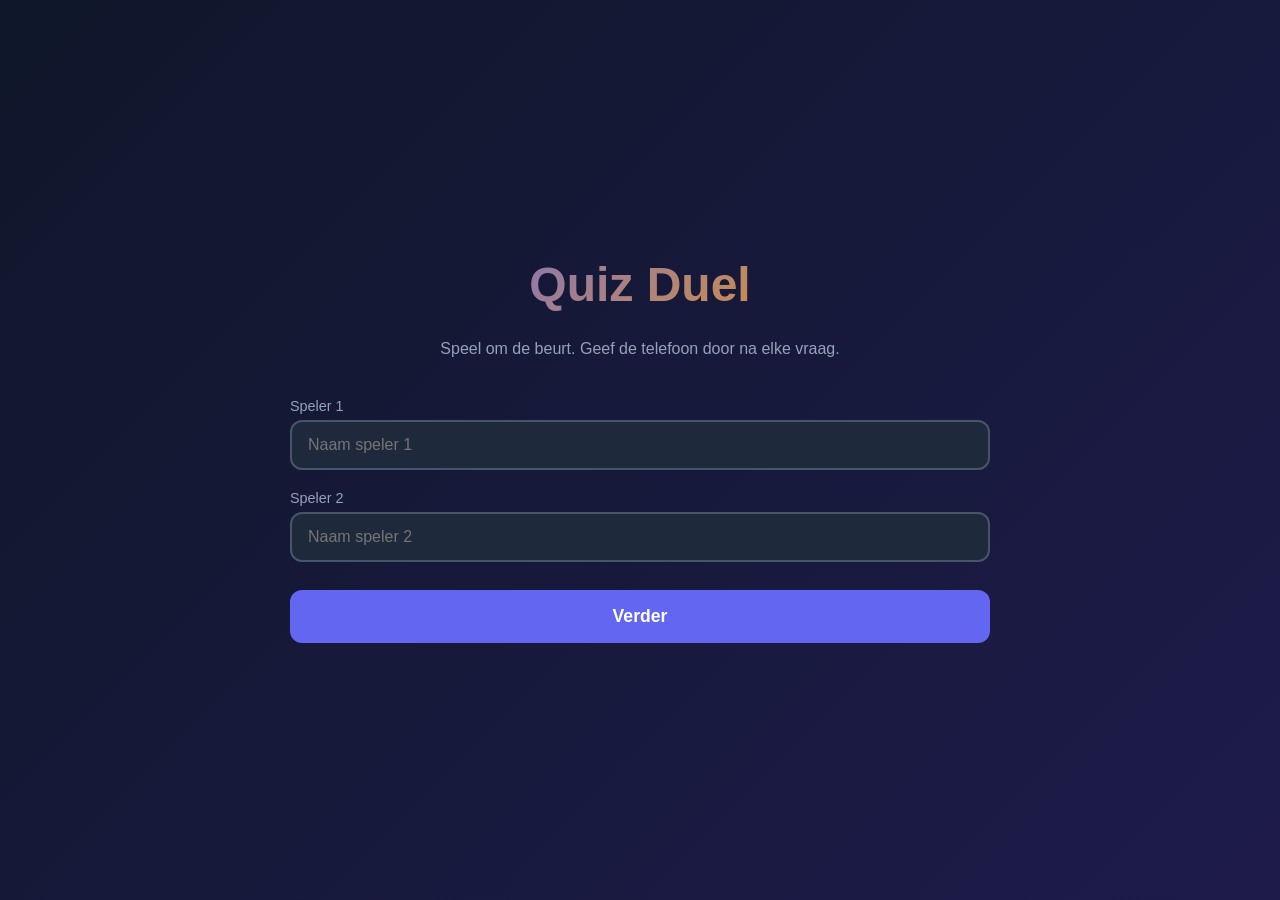
<file: app/index.html>
<!DOCTYPE html>
<html lang="nl">
<head>
  <meta charset="UTF-8" />
  <meta name="viewport" content="width=device-width, initial-scale=1.0, viewport-fit=cover" />
  <title>Quiz Duel</title>

  <link rel="manifest" href="manifest.json" />
  <link rel="apple-touch-icon" href="icons/icon-180.png" />
  <meta name="apple-mobile-web-app-capable" content="yes" />
  <meta name="mobile-web-app-capable" content="yes" />
  <meta name="apple-mobile-web-app-status-bar-style" content="black-translucent" />
  <meta name="apple-mobile-web-app-title" content="Quiz Duel" />
  <meta name="theme-color" content="#1e1b4b" />

  <link rel="stylesheet" href="style.css" />
</head>
<body>
  <div id="app">

    <!-- Startscherm -->
    <section id="start-screen" class="screen">
      <h1>Quiz Duel</h1>
      <p class="subtitle">Speel om de beurt. Geef de telefoon door na elke vraag.</p>

      <div class="input-group">
        <label for="player1">Speler 1</label>
        <input type="text" id="player1" placeholder="Naam speler 1" />
      </div>

      <div class="input-group">
        <label for="player2">Speler 2</label>
        <input type="text" id="player2" placeholder="Naam speler 2" />
      </div>

      <button id="start-btn" class="primary-btn">Verder</button>
    </section>

    <!-- Spelselectie -->
    <section id="select-screen" class="screen">
      <div class="select-actions">
        <button id="change-players-btn" class="secondary-btn">Wijzig spelers</button>
        <button id="reset-all-btn" class="danger-btn">Opnieuw starten</button>
      </div>

      <header class="select-header">
        <h1>Kies een spel</h1>
        <p class="subtitle" id="select-subtitle">—</p>
      </header>

      <nav class="games-tabs" id="games-tabs">
        <button class="games-tab" data-tab="classic">Hints</button>
        <button class="games-tab" data-tab="open-hints">Open Hints</button>
        <button class="games-tab" data-tab="open">Open vragen</button>
        <!-- Stellingen-tab tijdelijk verborgen (mode nog actief, verwijder `hidden` om terug te zetten) -->
        <button class="games-tab" data-tab="statements" hidden>Stellingen</button>
      </nav>

      <div class="total-scores" id="total-scores">
        <div class="total-score-card">
          <span class="total-score-name" id="total-name-1">Speler 1</span>
          <span class="total-score-value" id="total-score-1">0</span>
        </div>
        <div class="total-score-divider">vs</div>
        <div class="total-score-card">
          <span class="total-score-name" id="total-name-2">Speler 2</span>
          <span class="total-score-value" id="total-score-2">0</span>
        </div>
      </div>

      <div id="games-container">
        <section class="games-section" id="games-section-classic" hidden>
          <ul class="games-section-rules">
            <li>Je stelt om de beurt een vraag aan de ander.</li>
            <li>Beantwoord in 1 keer goed: <strong>5 punten</strong>.</li>
            <li>Elke hint die je gebruikt kost <strong>1 punt</strong>.</li>
            <li>Niet beantwoord? Geen punten.</li>
          </ul>
          <div class="games-grid" id="games-grid-classic"></div>
        </section>
        <section class="games-section" id="games-section-open-hints" hidden>
          <ul class="games-section-rules">
            <li>Je stelt om de beurt een vraag en verzint <strong>zelf</strong> tot 4 hints.</li>
            <li>Beantwoord in 1 keer goed: <strong>5 punten</strong>.</li>
            <li>Elke hint die je geeft kost <strong>1 punt</strong> (tik op de hint-knop om af te tellen).</li>
            <li>Niet beantwoord? Geen punten.</li>
          </ul>
          <div class="games-grid" id="games-grid-open-hints"></div>
        </section>
        <section class="games-section" id="games-section-open" hidden>
          <ul class="games-section-rules">
            <li>Je stelt om de beurt een open vraag aan de ander.</li>
            <li>Geen hints — gewoon weten of niet weten.</li>
            <li>Goed beantwoord: <strong>1 punt</strong>. Mis: 0 punten.</li>
          </ul>
          <div class="games-grid" id="games-grid-open"></div>
        </section>
        <section class="games-section" id="games-section-statements" hidden>
          <ul class="games-section-rules">
            <li>Je krijgt om de beurt 3 stellingen.</li>
            <li>Kies de uitspraak die <strong>waar</strong> is — of juist <strong>niet waar</strong>, afhankelijk van de vraag.</li>
            <li>Goed gekozen? <strong>1 punt</strong>. Mis: 0 punten.</li>
          </ul>
          <div class="games-grid" id="games-grid-statements"></div>
        </section>
      </div>
    </section>

    <!-- Doorgeefscherm -->
    <section id="pass-screen" class="screen">
      <div class="pass-content">
        <div class="phone-icon">📱</div>
        <h2>Geef de telefoon aan</h2>
        <h1 id="pass-name">—</h1>
        <p>Hij/zij stelt nu de volgende vraag.</p>
        <button id="pass-btn" class="primary-btn">Ik ben er klaar voor</button>
      </div>
    </section>

    <!-- Quizscherm -->
    <section id="quiz-screen" class="screen" data-mode="classic">
      <header class="quiz-header">
        <div class="score-box">
          <span class="score-label" id="asker-label">Vrager</span>
          <span class="score-value" id="asker-score">0</span>
        </div>
        <div class="turn-info">
          <div class="turn-text">
            <span id="asker-name">—</span> vraagt aan <span id="answerer-name">—</span>
          </div>
          <div class="question-counter" id="question-counter">Vraag 1 / 1</div>
        </div>
        <div class="score-box">
          <span class="score-label" id="answerer-label">Antwoorder</span>
          <span class="score-value" id="answerer-score">0</span>
        </div>
      </header>

      <main class="quiz-main">
        <!-- Klassieke modus -->
        <div class="classic-content">
          <div class="question-card" id="question-card" role="button" tabindex="0">
            <span class="card-label">Vraag</span>
            <h2 id="question-text">—</h2>
            <span class="tap-hint">Tik om groot te tonen</span>
          </div>

          <div class="answer-card">
            <div class="answer-row">
              <button id="correct-btn" class="judge-btn correct" title="Goed">✓</button>
              <div class="answer-content">
                <span class="card-label">Antwoord</span>
                <h2 id="answer-text">—</h2>
              </div>
              <button id="wrong-btn" class="judge-btn wrong" title="Fout">✗</button>
            </div>
          </div>

          <div class="hints-section">
            <div class="hints-header">
              <span class="card-label">Hints</span>
              <span class="possible-points">Mogelijke punten: <strong id="possible-points">5</strong></span>
            </div>
            <div class="hints-grid" id="hints-grid">
              <!-- hints worden hier ingevoegd -->
            </div>
          </div>
        </div>

        <!-- Open-vragen-modus -->
        <div class="open-content">
          <div class="question-card" id="open-question-card" role="button" tabindex="0">
            <span class="card-label">Vraag</span>
            <h2 id="open-question-text">—</h2>
            <span class="tap-hint">Tik om groot te tonen</span>
          </div>

          <div class="answer-card">
            <div class="answer-row">
              <button id="open-correct-btn" class="judge-btn correct" title="Goed">✓</button>
              <div class="answer-content">
                <span class="card-label">Antwoord</span>
                <h2 id="open-answer-text">—</h2>
              </div>
              <button id="open-wrong-btn" class="judge-btn wrong" title="Fout">✗</button>
            </div>
          </div>
        </div>

        <!-- Stellingen-modus -->
        <div class="statements-content">
          <div class="question-card statements-prompt" id="statements-prompt-card" role="button" tabindex="0">
            <span class="card-label">Stelling</span>
            <h2 id="statements-prompt-text">—</h2>
            <span class="tap-hint">Tik om groot te tonen</span>
          </div>
          <div class="statements-list" id="statements-list">
            <!-- stellingen worden hier ingevoegd -->
          </div>
          <div class="statements-judge">
            <button id="statements-correct-btn" class="judge-btn correct" title="Goed">✓</button>
            <button id="statements-wrong-btn" class="judge-btn wrong" title="Fout">✗</button>
          </div>
        </div>

        <button id="back-to-select-btn" class="secondary-btn">Pauzeer & terug naar overzicht</button>
      </main>
    </section>

    <!-- Eindscherm -->
    <section id="end-screen" class="screen">
      <div class="end-game-badge" id="end-game-badge">—</div>
      <h1>Einde van het spel!</h1>
      <div class="final-scores">
        <div class="final-score-card" id="final-card-1">
          <div class="final-name" id="final-name-1">—</div>
          <div class="final-points" id="final-points-1">0</div>
          <div class="final-label">punten</div>
        </div>
        <div class="final-score-card" id="final-card-2">
          <div class="final-name" id="final-name-2">—</div>
          <div class="final-points" id="final-points-2">0</div>
          <div class="final-label">punten</div>
        </div>
      </div>
      <h2 id="winner-text">—</h2>
      <div class="end-actions">
        <button id="replay-btn" class="secondary-btn">Speel opnieuw</button>
        <button id="back-from-end-btn" class="primary-btn">Terug naar overzicht</button>
      </div>
    </section>

    <!-- Fullscreen vraag-overlay -->
    <div id="question-fullscreen" class="question-fullscreen" role="dialog" aria-hidden="true">
      <p class="fullscreen-question" id="fullscreen-question-text">—</p>
      <span class="fullscreen-dismiss">Tik om te sluiten</span>
    </div>

    <!-- Fullscreen stelling-overlay -->
    <div id="statements-fullscreen" class="question-fullscreen statements-fullscreen" role="dialog" aria-hidden="true">
      <div class="fullscreen-statements-content">
        <p class="fullscreen-prompt" id="fullscreen-prompt-text">—</p>
        <div class="fullscreen-statements-list" id="fullscreen-statements-list"></div>
      </div>
      <span class="fullscreen-dismiss">Tik om te sluiten</span>
    </div>

  </div>

  <script src="script.js"></script>
</body>
</html>
</file>
<file: app/style.css>
* {
  box-sizing: border-box;
  margin: 0;
  padding: 0;
}

:root {
  --bg: #0f172a;
  --bg-card: #1e293b;
  --bg-card-2: #334155;
  --primary: #6366f1;
  --primary-hover: #4f46e5;
  --accent: #f59e0b;
  --correct: #10b981;
  --wrong: #ef4444;
  --text: #f1f5f9;
  --text-muted: #94a3b8;
  --border: #475569;
}

html {
  background-color: #0f172a;
  overscroll-behavior: none;
  min-height: 100dvh;
}

html, body {
  height: 100%;
  font-family: -apple-system, BlinkMacSystemFont, "Segoe UI", Roboto, sans-serif;
  color: var(--text);
  overflow-x: hidden;
}

body {
  overscroll-behavior: none;
  min-height: 100dvh;
  position: relative;
}

/* Vaste achtergrond die gegarandeerd de hele viewport vult,
   inclusief iOS safe-area onder de home-indicator. */
body::before {
  content: "";
  position: fixed;
  inset: 0;
  background: linear-gradient(135deg, #0f172a 0%, #1e1b4b 100%);
  z-index: -1;
}

#app {
  min-height: 100vh;
  min-height: 100dvh;
  display: flex;
  flex-direction: column;
  align-items: center;
  justify-content: center;
  padding: 20px;
  padding-top: max(20px, env(safe-area-inset-top));
  padding-bottom: 20px;
  padding-left: max(20px, env(safe-area-inset-left));
  padding-right: max(20px, env(safe-area-inset-right));
}

.screen {
  display: none;
  width: 100%;
  max-width: 700px;
  animation: fadeIn 0.3s ease-out;
}

.screen.active {
  display: flex;
  flex-direction: column;
  gap: 20px;
}

@keyframes fadeIn {
  from { opacity: 0; transform: translateY(10px); }
  to { opacity: 1; transform: translateY(0); }
}

/* ===== Startscherm ===== */
#start-screen {
  text-align: center;
}

#start-screen h1 {
  font-size: 3rem;
  background: linear-gradient(135deg, #6366f1, #f59e0b);
  -webkit-background-clip: text;
  background-clip: text;
  -webkit-text-fill-color: transparent;
  margin-bottom: 8px;
}

.subtitle {
  color: var(--text-muted);
  margin-bottom: 20px;
}

.input-group {
  display: flex;
  flex-direction: column;
  gap: 6px;
  text-align: left;
}

.input-group label {
  font-size: 0.9rem;
  color: var(--text-muted);
  font-weight: 500;
}

.input-group input {
  background: var(--bg-card);
  border: 2px solid var(--border);
  color: var(--text);
  padding: 14px 16px;
  border-radius: 12px;
  font-size: 1rem;
  outline: none;
  transition: border-color 0.2s;
}

.input-group input:focus {
  border-color: var(--primary);
}

.primary-btn {
  background: var(--primary);
  color: white;
  border: none;
  padding: 16px 28px;
  border-radius: 12px;
  font-size: 1.1rem;
  font-weight: 600;
  cursor: pointer;
  transition: background 0.2s, transform 0.1s;
  margin-top: 8px;
}

.primary-btn:hover {
  background: var(--primary-hover);
}

.primary-btn:active {
  transform: scale(0.98);
}

.secondary-btn {
  background: transparent;
  color: var(--text);
  border: 2px solid var(--border);
  padding: 12px 24px;
  border-radius: 12px;
  font-size: 1rem;
  font-weight: 500;
  cursor: pointer;
  transition: all 0.2s;
}

.secondary-btn:hover {
  border-color: var(--primary);
  background: rgba(99, 102, 241, 0.1);
}

.danger-btn {
  background: transparent;
  color: var(--wrong);
  border: 2px solid transparent;
  padding: 12px 24px;
  border-radius: 12px;
  font-size: 0.9rem;
  font-weight: 500;
  cursor: pointer;
  transition: all 0.2s;
}

.danger-btn:hover {
  background: rgba(239, 68, 68, 0.1);
  border-color: rgba(239, 68, 68, 0.3);
}

.rules {
  background: var(--bg-card);
  border-radius: 12px;
  padding: 20px;
  text-align: left;
  margin-top: 20px;
}

.rules h3 {
  margin-bottom: 12px;
  color: var(--accent);
}

.rules ul {
  list-style: none;
  display: flex;
  flex-direction: column;
  gap: 8px;
}

.rules li {
  padding-left: 20px;
  position: relative;
  color: var(--text-muted);
}

.rules li::before {
  content: "→";
  position: absolute;
  left: 0;
  color: var(--primary);
}

.rules strong {
  color: var(--text);
}

/* ===== Selectiescherm ===== */
.select-header {
  text-align: center;
}

.select-header h1 {
  font-size: 2.2rem;
  background: linear-gradient(135deg, #6366f1, #f59e0b);
  -webkit-background-clip: text;
  background-clip: text;
  -webkit-text-fill-color: transparent;
  margin-bottom: 4px;
}

.games-tabs {
  display: flex;
  gap: 4px;
  background: var(--bg-card);
  padding: 4px;
  border-radius: 12px;
}

.games-tab {
  flex: 1;
  background: transparent;
  border: none;
  color: var(--text-muted);
  font-family: inherit;
  font-size: 0.9rem;
  font-weight: 600;
  padding: 10px 8px;
  border-radius: 9px;
  cursor: pointer;
  transition: background 0.15s, color 0.15s;
  white-space: nowrap;
}

.games-tab:hover:not(.active) {
  color: var(--text);
}

.games-tab.active {
  background: var(--primary);
  color: white;
}

.total-scores {
  display: flex;
  align-items: center;
  justify-content: space-between;
  gap: 12px;
  background: var(--bg-card);
  border-radius: 12px;
  padding: 12px 16px;
}

.total-score-card {
  display: flex;
  flex-direction: column;
  align-items: center;
  gap: 2px;
  flex: 1;
  min-width: 0;
}

.total-score-name {
  font-size: 0.8rem;
  color: var(--text-muted);
  font-weight: 500;
  text-transform: uppercase;
  letter-spacing: 0.5px;
  max-width: 100%;
  overflow: hidden;
  text-overflow: ellipsis;
  white-space: nowrap;
}

.total-score-value {
  font-size: 1.75rem;
  font-weight: 700;
  color: var(--accent);
  line-height: 1;
}

.total-score-divider {
  font-size: 0.75rem;
  color: var(--text-muted);
  text-transform: uppercase;
  letter-spacing: 1px;
  flex-shrink: 0;
}

#games-container {
  display: flex;
  flex-direction: column;
  gap: 22px;
}

.games-section {
  display: flex;
  flex-direction: column;
  gap: 10px;
}

.games-section[hidden] {
  display: none;
}

.games-section-rules {
  list-style: none;
  display: flex;
  flex-direction: column;
  gap: 6px;
  padding: 8px 4px 4px;
  margin: 0;
}

.games-section-rules li {
  padding-left: 18px;
  position: relative;
  color: var(--text-muted);
  font-size: 0.85rem;
  line-height: 1.4;
}

.games-section-rules li::before {
  content: "→";
  position: absolute;
  left: 0;
  color: var(--primary);
}

.games-section-rules strong {
  color: var(--text);
  font-weight: 600;
}

.games-grid {
  display: flex;
  flex-direction: column;
  gap: 8px;
}

.game-card {
  background: var(--bg-card);
  border: 2px solid var(--border);
  border-radius: 14px;
  padding: 12px 14px;
  cursor: pointer;
  text-align: left;
  display: flex;
  flex-direction: row;
  align-items: center;
  gap: 14px;
  color: var(--text);
  font-family: inherit;
  transition: all 0.2s;
  width: 100%;
}

.game-card:hover {
  border-color: var(--primary);
  transform: translateX(2px);
}

.game-emoji {
  font-size: 2rem;
  line-height: 1;
  flex-shrink: 0;
}

.game-info {
  display: flex;
  flex-direction: column;
  gap: 2px;
  flex: 1;
  min-width: 0;
}

.game-title {
  font-size: 1.05rem;
  font-weight: 700;
}

.game-new-badge {
  display: inline-block;
  background: var(--accent);
  color: #1a1a1a;
  font-size: 0.6rem;
  font-weight: 700;
  padding: 2px 7px;
  border-radius: 5px;
  text-transform: uppercase;
  letter-spacing: 0.6px;
  vertical-align: 2px;
  margin-left: 8px;
}

.game-meta {
  font-size: 0.75rem;
  color: var(--text-muted);
}

.game-status {
  padding: 5px 10px;
  border-radius: 999px;
  font-size: 0.75rem;
  font-weight: 600;
  background: var(--bg-card-2);
  color: var(--text-muted);
  flex-shrink: 0;
  white-space: nowrap;
}

.game-card.status-progress {
  border-color: var(--primary);
}
.game-card.status-progress .game-status {
  background: rgba(99, 102, 241, 0.2);
  color: var(--primary);
}

.game-card.status-won {
  border-color: var(--accent);
}
.game-card.status-won .game-status {
  background: rgba(245, 158, 11, 0.2);
  color: var(--accent);
}

.game-card.status-tie {
  border-color: var(--text-muted);
}
.game-card.status-tie .game-status {
  background: rgba(148, 163, 184, 0.2);
  color: var(--text-muted);
}

.game-score {
  font-size: 0.75rem;
  color: var(--text-muted);
}

.select-actions {
  display: flex;
  justify-content: space-between;
  align-items: center;
  gap: 12px;
  flex-wrap: wrap;
}

/* ===== Doorgeefscherm ===== */
#pass-screen {
  text-align: center;
  align-items: center;
}

.pass-content {
  display: flex;
  flex-direction: column;
  gap: 16px;
  align-items: center;
  background: var(--bg-card);
  border-radius: 20px;
  padding: 40px;
  width: 100%;
}

.phone-icon {
  font-size: 4rem;
  animation: bounce 1.5s infinite;
}

@keyframes bounce {
  0%, 100% { transform: translateY(0); }
  50% { transform: translateY(-10px); }
}

.pass-content h1 {
  font-size: 2.5rem;
  color: var(--accent);
}

.pass-content p {
  color: var(--text-muted);
  margin-bottom: 12px;
}

/* ===== Quizscherm ===== */
.quiz-header {
  display: grid;
  grid-template-columns: 1fr 2fr 1fr;
  gap: 12px;
  align-items: center;
  background: var(--bg-card);
  padding: 16px;
  border-radius: 16px;
}

.score-box {
  display: flex;
  flex-direction: column;
  align-items: center;
  gap: 4px;
}

.score-label {
  font-size: 0.8rem;
  color: var(--text-muted);
  text-transform: uppercase;
  letter-spacing: 0.5px;
}

.score-value {
  font-size: 2rem;
  font-weight: 700;
  color: var(--accent);
}

.turn-info {
  text-align: center;
}

.turn-text {
  font-size: 0.95rem;
  color: var(--text);
}

.turn-text span {
  font-weight: 600;
  color: var(--text);
}

.question-counter {
  font-size: 0.8rem;
  color: var(--text-muted);
  margin-top: 4px;
}

.quiz-main {
  display: flex;
  flex-direction: column;
  gap: 16px;
}

.card-label {
  font-size: 0.75rem;
  color: var(--text-muted);
  text-transform: uppercase;
  letter-spacing: 1px;
  font-weight: 600;
}

.question-card,
.answer-card {
  background: var(--bg-card);
  border-radius: 16px;
  padding: 20px;
}

.question-card {
  text-align: center;
  cursor: pointer;
  user-select: none;
  -webkit-tap-highlight-color: transparent;
  transition: transform 0.1s, background 0.15s;
  position: relative;
}

.question-card:hover {
  background: var(--bg-card-2);
}

.question-card:active {
  transform: scale(0.99);
}

.question-card .card-label {
  display: block;
  margin-bottom: 8px;
}

.question-card h2 {
  font-size: 1.5rem;
  line-height: 1.4;
}

.tap-hint {
  display: block;
  margin-top: 10px;
  font-size: 0.7rem;
  color: var(--text-muted);
  text-transform: uppercase;
  letter-spacing: 1px;
  opacity: 0.7;
}

/* ===== Fullscreen vraag-overlay ===== */
.question-fullscreen {
  position: fixed;
  inset: 0;
  z-index: 1000;
  background: linear-gradient(135deg, #0f172a 0%, #1e1b4b 100%);
  display: none;
  align-items: center;
  justify-content: center;
  padding: 40px 24px;
  padding-top: max(40px, env(safe-area-inset-top));
  padding-bottom: max(40px, env(safe-area-inset-bottom));
  cursor: pointer;
  -webkit-tap-highlight-color: transparent;
}

.question-fullscreen.active {
  display: flex;
  animation: fadeIn 0.2s ease-out;
}

.fullscreen-question {
  font-size: clamp(1.6rem, 6vw, 2.8rem);
  font-weight: 600;
  line-height: 1.35;
  color: var(--text);
  text-align: center;
  max-width: 900px;
}

.fullscreen-dismiss {
  position: absolute;
  bottom: max(28px, env(safe-area-inset-bottom));
  left: 50%;
  transform: translateX(-50%);
  font-size: 0.75rem;
  letter-spacing: 1.5px;
  text-transform: uppercase;
  color: var(--text-muted);
  opacity: 0.6;
}

.statements-fullscreen {
  align-items: flex-start;
  padding-top: max(60px, env(safe-area-inset-top));
}

.fullscreen-statements-content {
  width: 100%;
  max-width: 720px;
  display: flex;
  flex-direction: column;
  gap: 28px;
  margin: auto 0;
}

.fullscreen-prompt {
  font-size: clamp(1.4rem, 5vw, 2.2rem);
  font-weight: 600;
  line-height: 1.3;
  color: var(--text);
  text-align: center;
}

.fullscreen-statements-list {
  display: flex;
  flex-direction: column;
  gap: 14px;
}

.fullscreen-statement {
  background: var(--bg-card);
  border: 2px solid var(--border);
  color: var(--text);
  padding: 18px;
  border-radius: 14px;
  font-size: clamp(1rem, 3.2vw, 1.25rem);
  line-height: 1.4;
  display: flex;
  align-items: flex-start;
  gap: 14px;
}

.fullscreen-statement .statement-number {
  flex-shrink: 0;
  width: 32px;
  height: 32px;
  border-radius: 50%;
  background: var(--primary);
  color: white;
  display: inline-flex;
  align-items: center;
  justify-content: center;
  font-weight: 700;
  font-size: 0.95rem;
}

.answer-row {
  display: flex;
  align-items: center;
  gap: 16px;
}

.answer-content {
  flex: 1;
  text-align: center;
}

.answer-content .card-label {
  display: block;
  margin-bottom: 8px;
}

.answer-content h2 {
  font-size: 1.5rem;
  color: var(--accent);
  line-height: 1.4;
}

.judgement-buttons {
  display: flex;
  gap: 10px;
}

.judge-btn {
  width: 56px;
  height: 56px;
  border-radius: 50%;
  border: none;
  font-size: 1.6rem;
  font-weight: 700;
  cursor: pointer;
  color: white;
  transition: transform 0.15s, box-shadow 0.15s;
  display: flex;
  align-items: center;
  justify-content: center;
}

.judge-btn.correct {
  background: var(--correct);
  box-shadow: 0 4px 12px rgba(16, 185, 129, 0.4);
}

.judge-btn.wrong {
  background: var(--wrong);
  box-shadow: 0 4px 12px rgba(239, 68, 68, 0.4);
}

.judge-btn:hover {
  transform: scale(1.1);
}

.judge-btn:active {
  transform: scale(0.95);
}

.hints-section {
  background: var(--bg-card);
  border-radius: 16px;
  padding: 20px;
}

.hints-header {
  display: flex;
  justify-content: space-between;
  align-items: center;
  margin-bottom: 12px;
}

.possible-points {
  font-size: 0.85rem;
  color: var(--text-muted);
}

.possible-points strong {
  color: var(--accent);
  font-size: 1.1rem;
}

.hints-grid {
  display: grid;
  grid-template-columns: 1fr 1fr;
  gap: 10px;
}

/* Sequential mode (open-hints): één knop per keer zichtbaar, full-width. */
.hints-grid.sequential {
  grid-template-columns: 1fr;
}

.hints-grid .hint-btn.hidden-hint {
  display: none;
}

.hint-btn {
  background: var(--bg-card-2);
  border: 2px solid var(--border);
  color: var(--text);
  padding: 16px;
  border-radius: 12px;
  font-size: 0.95rem;
  cursor: pointer;
  text-align: left;
  transition: all 0.2s;
  min-height: 80px;
  display: flex;
  align-items: center;
  line-height: 1.4;
}

.hint-btn:hover:not(.revealed) {
  border-color: var(--primary);
  background: #3f4a63;
}

.hint-btn .hint-number {
  display: inline-block;
  width: 24px;
  height: 24px;
  background: var(--primary);
  border-radius: 50%;
  text-align: center;
  line-height: 24px;
  font-weight: 600;
  margin-right: 10px;
  font-size: 0.85rem;
  flex-shrink: 0;
}

.hint-btn.revealed {
  background: var(--bg);
  border-color: var(--border);
  color: var(--text-muted);
  cursor: default;
  opacity: 0.7;
}

.hint-btn.revealed .hint-number {
  background: var(--text-muted);
}

/* ===== Eindscherm ===== */
#end-screen {
  text-align: center;
  align-items: center;
}

#end-screen h1 {
  font-size: 2.5rem;
}

.final-scores {
  display: grid;
  grid-template-columns: 1fr 1fr;
  gap: 16px;
  width: 100%;
  margin: 20px 0;
}

.final-score-card {
  background: var(--bg-card);
  border-radius: 16px;
  padding: 24px;
  display: flex;
  flex-direction: column;
  gap: 4px;
  align-items: center;
  border: 3px solid transparent;
  transition: all 0.3s;
}

.final-score-card.winner {
  border-color: var(--accent);
  background: linear-gradient(135deg, var(--bg-card), #3a2f15);
}

.final-name {
  font-size: 1.2rem;
  font-weight: 600;
}

.final-points {
  font-size: 3rem;
  font-weight: 700;
  color: var(--accent);
}

.final-label {
  font-size: 0.85rem;
  color: var(--text-muted);
}

#winner-text {
  color: var(--accent);
  font-size: 1.5rem;
}

.end-game-badge {
  display: inline-block;
  background: var(--bg-card);
  border-radius: 999px;
  padding: 8px 16px;
  font-size: 0.95rem;
  font-weight: 600;
  color: var(--text-muted);
}

.end-actions {
  display: flex;
  gap: 12px;
  flex-wrap: wrap;
  justify-content: center;
  margin-top: 16px;
}

#back-to-select-btn {
  align-self: center;
  margin-top: 8px;
}

/* ===== Responsive ===== */
@media (max-width: 600px) {
  .quiz-header {
    grid-template-columns: 1fr 1fr 1fr;
    font-size: 0.9rem;
  }

  .turn-text {
    font-size: 0.85rem;
  }

  .score-value {
    font-size: 1.5rem;
  }

  .hints-grid {
    grid-template-columns: 1fr;
  }

  .question-card h2,
  .answer-content h2 {
    font-size: 1.2rem;
  }

  .judge-btn {
    width: 48px;
    height: 48px;
    font-size: 1.3rem;
  }

  #start-screen h1 {
    font-size: 2.2rem;
  }
}

/* ===== Quiz modus-toggle (klassiek / open-hints / open / stellingen) =====
   open-hints hergebruikt de classic UI (vraag + antwoord + 4 hint-knoppen). */
#quiz-screen[data-mode="classic"] .statements-content,
#quiz-screen[data-mode="classic"] .open-content {
  display: none;
}

#quiz-screen[data-mode="open-hints"] .statements-content,
#quiz-screen[data-mode="open-hints"] .open-content {
  display: none;
}

#quiz-screen[data-mode="statements"] .classic-content,
#quiz-screen[data-mode="statements"] .open-content {
  display: none;
}

#quiz-screen[data-mode="open"] .classic-content,
#quiz-screen[data-mode="open"] .statements-content {
  display: none;
}

.classic-content,
.statements-content,
.open-content {
  display: flex;
  flex-direction: column;
  gap: 16px;
}

/* ===== Stellingen-modus quizscherm ===== */
.statements-list {
  display: flex;
  flex-direction: column;
  gap: 12px;
}

.statement-btn {
  background: var(--bg-card);
  border: 2px solid var(--border);
  color: var(--text);
  padding: 18px 18px 18px 16px;
  border-radius: 14px;
  font-size: 1rem;
  font-family: inherit;
  text-align: left;
  line-height: 1.4;
  display: flex;
  align-items: flex-start;
  gap: 14px;
}

.statements-judge {
  display: flex;
  justify-content: center;
  gap: 24px;
  margin-top: 4px;
}

.statement-btn .statement-number {
  flex-shrink: 0;
  width: 28px;
  height: 28px;
  border-radius: 50%;
  background: var(--primary);
  color: white;
  display: inline-flex;
  align-items: center;
  justify-content: center;
  font-weight: 700;
  font-size: 0.9rem;
}

.statement-btn[disabled] {
  cursor: default;
}

.statement-btn.correct {
  border-color: var(--correct);
  background: rgba(16, 185, 129, 0.12);
}

.statement-btn.correct .statement-number {
  background: var(--correct);
}

.statement-btn.wrong {
  border-color: var(--wrong);
  background: rgba(239, 68, 68, 0.12);
}

.statement-btn.wrong .statement-number {
  background: var(--wrong);
}

.statement-btn.dimmed {
  opacity: 0.5;
}
</file>
